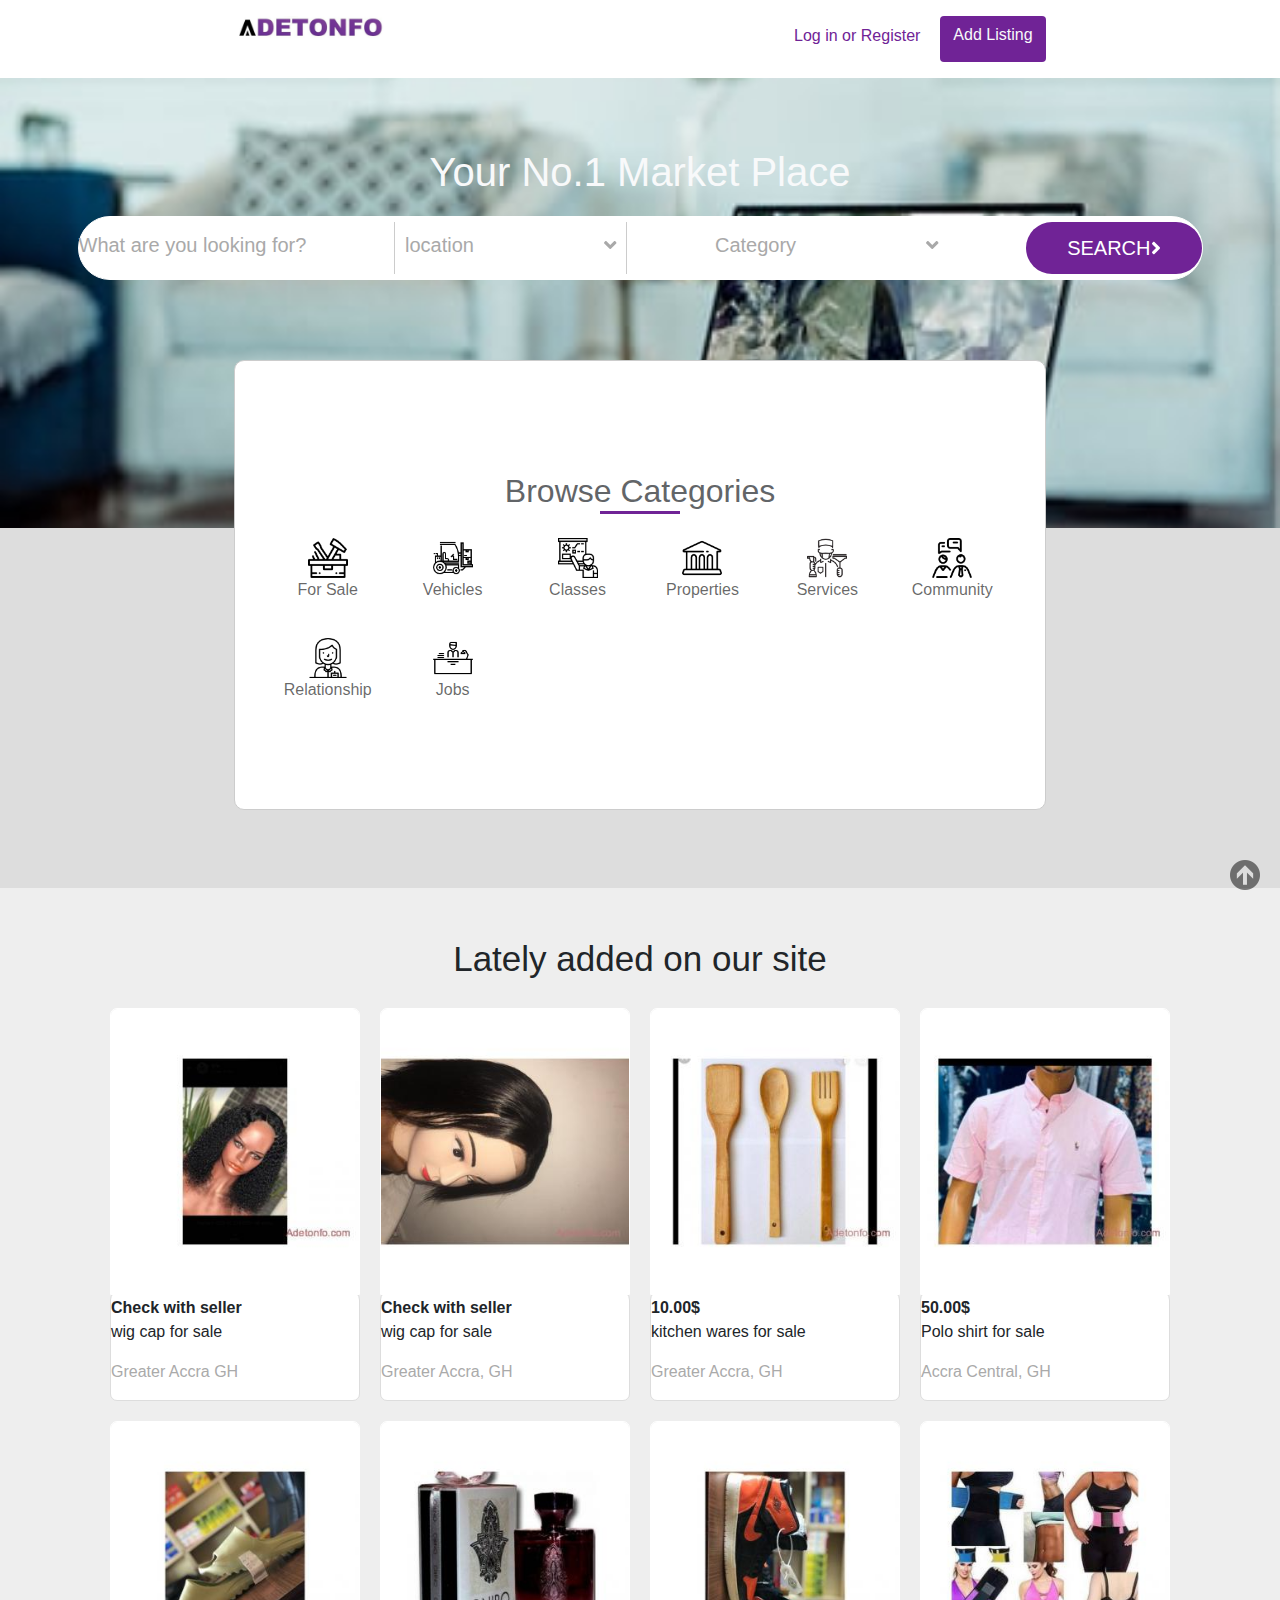
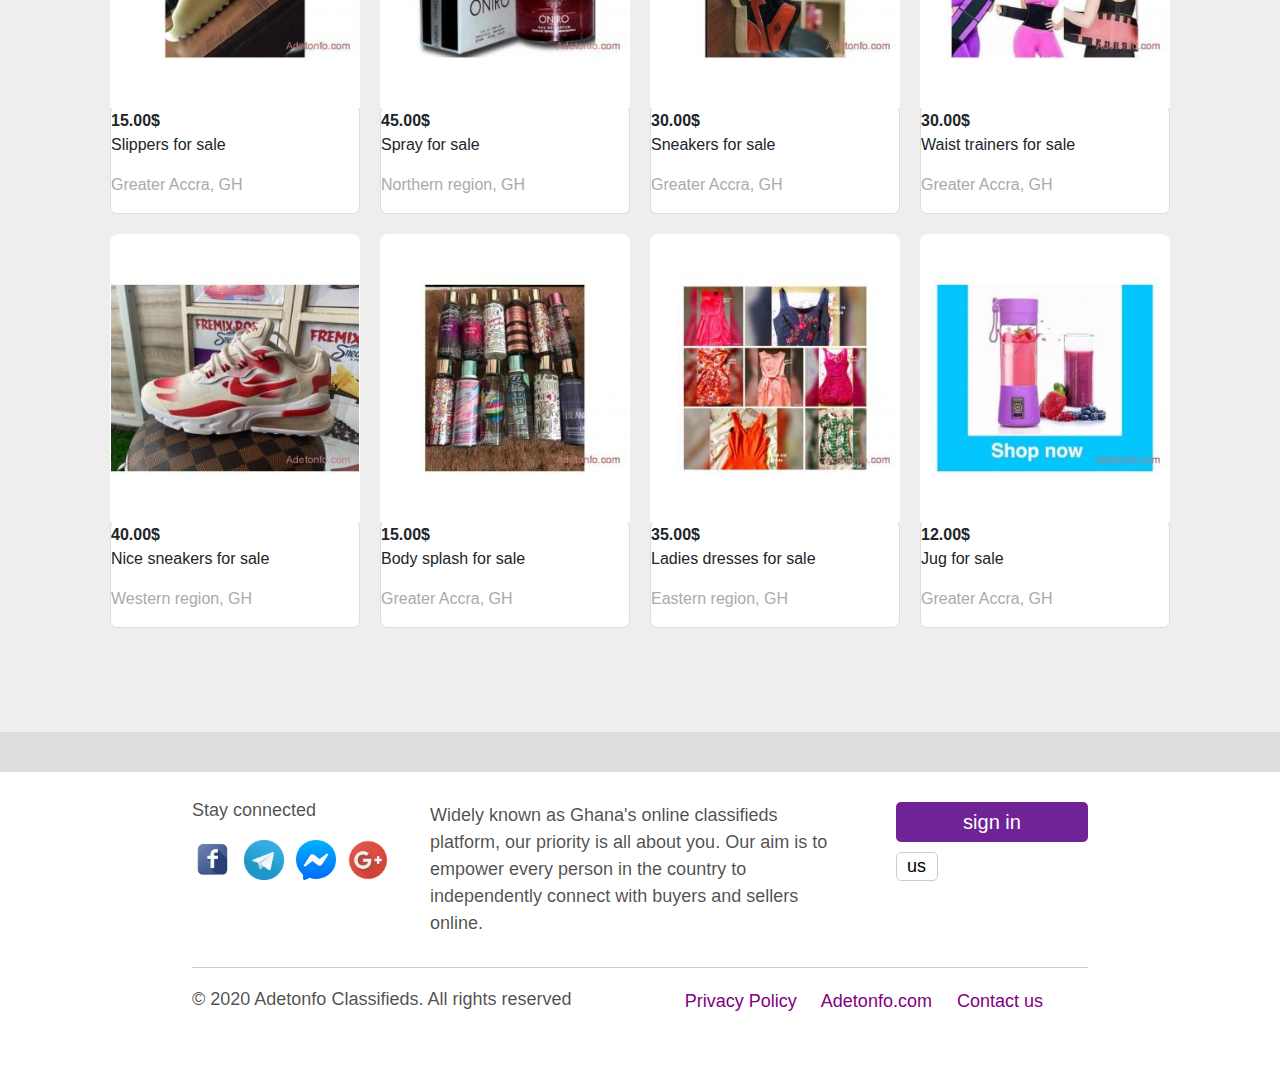
<file: index.html>
<!DOCTYPE html>
<html lang="en">
<head>
    <meta charset="UTF-8">
    <meta name="viewport" content="width=device-width, initial-scale=1.0">
    <link rel="stylesheet" href="./css/all.min.css">
     <!--main css-->
     <link rel="sylesheet" href="./css/main.css">
    <title>Myadetonfo</title>
    <!--bootsrap css-->
    <link rel="stylesheet" href="./css/bootstrap.min.css">
    <!--font awesome-->
    <script src="./js/all.js"></script>

    <style>

        .navi{
            width: 80%;
            display: flex;
            margin: auto;
            justify-content: flex-start;
            justify-content: center;

        
        }

        .navi .header-image{
            width: 150px;
            margin-right: 40%;
        }
        
        .navi a{
            color:  rgb(112, 35, 150);
            text-decoration: none;
            margin: none;
            padding: none;
            justify-content: flex-end;
           
        
        }

        .navi .button{
            background:   rgb(112, 35, 150);
            margin-left: 20px;
        }

        .back-img{
            height: 50vh;
            width: 100%;
            padding-top: none;
            margin-top: none;
            background-image: url(./img/photo2.jpg);
            background-size: cover;
            background-position: center;
            background-repeat: no-repeat;
            transition: 5s;

            animation-name: animate;
            animation-direction: alternate-reverse;
            animation-fill-mode: backwards;
            animation-duration: 15s;
            animation-iteration-count: infinite;
            animation-play-state: running;
            animation-timing-function: ease-in-out;
        }

        @keyframes animate{
            0%{
                background-image: url(./img/pex\ \(2\).jpg);
            }
            50%{
                background-image: url(./img/pex\ \(3\).jpg);
            }
            100%{
                background-image: url(./img/pex\ \(4\).jpg);
            }
        }
        
        .back-img{
            position: relative;
        }
        .back-img-content{
            text-align: center;
            margin: auto;
            

        }

        .back-img-content h1{
            padding-top: 70px;
            text-transform: capitalize;
            
        }

        .back-img-content .links{
            display: flex;
            justify-content: space-around;
            border: 1px solid #fff;
            background-color: #fff;
            border-radius: 50px;
            margin: auto;
            margin-top: 20px;
            width: 70%;
            padding:5px 0px;
            word-wrap: normal;
            
        }

        .back-img-content a{
            text-decoration: none;
            color: darkgray;
            font-size: 20px;
        }
        

        
        
        .back-img-content .links .mid{
            border-right: 1px solid #ccc;
            border-left: 1px solid #ccc;
            padding: 0px 10px;
            
                
        }

        

        .move-end{
            margin-left: 110px;
        }

        .back-img-content .rbtn{
            background:  rgb(112, 35, 150);
            border-radius: 50px;
            text-transform: uppercase;
            padding: 10px 40px;
            color: #fff;
        }

        .back-img-content .rbtn:hover{
            opacity: 0.8;
        }


        

        .bottom-header{
            border: 1px solid #ccc;
            border-radius: 10px;
            width: 50%;
            margin: auto;
            margin-top: 80px;
            padding-top: 20px;
            align-items: center;
            align-content: center;
            justify-content: center;
            background: #fff;
            height: 50vh;
            

        }


        .bottom-header h2{
            margin: auto;
            text-align: center;
            opacity: 0.7;

        }

        .bottom-header .under{
            margin: auto;
            height: 3px;
            width: 80px;
            background-color: rgb(112, 35, 150);
            margin-bottom: 1.5rem;
        }

        .bottom-header .inner-header{
            width: 90%;
            margin: auto;
            align-items: center;
            justify-content: center;
            align-self: center;
            text-align: center;
            display: grid;
            grid-template-columns: repeat(6, 1fr);
            grid-gap: 20px;
            color: rgba(0, 0, 0, 0.6);
        }

        .bottom-header .inner-header img{
            width: 40px;
            margin: auto;
            justify-content: center;
            align-self: center;
            align-content: center;
            align-items: center;
        }

    

        .bottom-header .inner-header p{
           margin: none;
           padding: none;
        }


        

        .next-section{
            height: 40vh;
            background: #ddd;
        }

        .main-section{
            background: #eee;
            
        }

        .main-section .inner-section{
            width: 70%;
            display: grid;
            grid-template-columns: repeat(4, 1fr);
            grid-gap: 20px;
            margin: auto;
            justify-content: center;
            padding-bottom: 9rem;
        }

        .main-section h1{
            text-align: center;
            font-size: 35px;
            padding-top: 50px;
            padding-bottom: 20px;
        }

        .main-section .inner-section img{
            width: 250px;
            border: 1px #fff solid;
            padding-bottom: 0px;
            border-top-right-radius:7px;
            border-top-left-radius: 7px;
            margin-bottom: none;
            padding-bottom: -10px;
            position: relative;
        }

        

        .main-section .inner-section .wrapper{
            background: #fff;
            border: 1px #ddd solid;
            border-radius: 10px;
            padding-top: 5px;
            margin-top: -5px;
            width: 250px;
            border-bottom-right-radius:7px;
            border-bottom-left-radius: 7px;
        }

        .main-section .inner-section img:hover{
            width: 255px;
            border: 1px #fff solid;
            padding-bottom: 0px;
            border-top-right-radius:7px;
            border-top-left-radius: 7px;
            margin-bottom: none;
            padding-bottom: -10px;
            position: relative;
        }

       

        .main-section .inner-section .gre{
            color: #aaa;
            padding-top: none;
            margin-top: none;
        }

        .main-section .inner-section .section-text:hover{
            cursor: pointer;
            text-decoration: underline;
        }

        .main-footer{
            background-color: #ddd;
            margin-top: -40px;
            padding-top: 40px;
            font-size: 18px;

        }

        .main-footer .inner-footer{
            width: 100%;
            background-color: #fff;
            margin: auto;

       }

       .main-footer .inner-footer .footer{
            width: 70%;
            margin: auto;
            padding-bottom: 20px;
            padding-top: 20px;
            color: rgba(0, 0, 0, 0.7);
       }

       .main-footer .footer-container{
            display: grid;
            grid-template-columns: 1fr 2fr 1fr;
            padding-top: 10px;
            grid-column-gap: 30px;
            padding-bottom: 30px;
            border-bottom: 1px solid #ccc;
            margin-bottom: 20px;

        }


        .main-footer .footer-images{
            display: grid;
            grid-template-columns: repeat(4, 1fr);
        }

        .main-footer .footer-images img{
            width: 40px;
            padding: 0px;
            grid-gap: 0px;
        }

        .main-footer .first-item p{
            margin-top: -5px;
        }

        .main-footer .footer-container img:hover{
            cursor: pointer;
            opacity: 0.6;
        }


        .main-footer .footer-container a{
            display: block;
            text-decoration: none;

        }

        .main-footer .footer-container .button{
            color: #fff;
            text-align: center;
            font-size: 20px;
            margin-left: 20px;
            margin-bottom: 10px;
            width: 12rem;
            border-radius: 5px;
            background: rgb(112, 35, 150);
            padding:5px 0px;
        }

        .main-footer .footer-container .button:hover{
            opacity: 0.7;
        }

        .main-footer .footer-container .footer-button{
            width: 2rem;
            color: #000;
            border: 1px solid #ccc;
            padding-left: 10px;
            padding-right: 30px;
            border-radius: 5px;
            margin-left: 20px;
            
        }

        .main-footer .footer-container .footer-button:hover{
            background: #ddd;
        }

        .main-footer .bottom-container{
            display: grid;
            grid-template-columns: repeat(2, 1fr);
            padding-bottom: 40px;
            margin: auto;
            
            
        }

        .main-footer .bottom-container p{
            margin-top: -2px;
        }

        

        .main-footer .bottom-container .bottom-links{
            margin-left: 10%;
        }

        .main-footer .bottom-container a{
            text-decoration: none;
            color: purple;
            margin-right: 30px;
            padding-top: 50px;


        }

        .main-footer .bottom-container a:hover {
            border-bottom: 1px solid purple;
        }

        .fixed-img{
           position: fixed;
           right: 20px;
           bottom: 10px;
           opacity: 0.5;
           
        }

        .fixed-img img{
            width: 30px;
        }

        /* MEDIA QUERIES*/

        /* SCREEN SIZE OF 1200 AND BELOW*/
        

        @media(max-width: 1300px){

         .navi{
            width: 80%;
            display: flex;
            margin: auto;
            justify-content: flex-start;
            justify-content: center;
        
        }

        .navi .header-image{
            width: 150px;
            margin-right: 40%;
        }

        .back-img-content .links{
            display: flex;
            justify-content: space-between;
            border: 1px solid #fff;
            background-color: #fff;
            border-radius: 50px;
            margin: auto;
            margin-top: 20px;
            width: 90%;
            padding:5px 0px;
            
        }

        .back-img-content .links .mid{
            border-right: 1px solid #ccc;
            border-left: 1px solid #ccc;
            padding: 0px 10px;
            
                
        }

        .move-end{
            margin-left: 130px;
        }
        

        .bottom-header{
            border: 1px solid #ccc;
            border-radius: 10px;
            width: 65%;
            margin: auto;
            margin-top: 80px;
            padding-top: 20px;
            align-items: center;
            align-content: center;
            justify-content: center;
            background: #fff;
            height: 50vh;
            

        }

        
       .main-footer .bottom-container a{
            text-decoration: none;
            color: purple;
            margin-right: 20px;
            padding-top: 50px;


        }

        


        }
        /* END OF SCREEN SIZE OF 1200 AND BELOW*/

         /* SCREEN SIZE OF 1200 AND BELOW*/
         @media(max-width: 1200px){
            .bottom-header{
            border: 1px solid #ccc;
            border-radius: 10px;
            width: 70%;
            margin: auto;
            margin-top: 80px;
            padding-top: 20px;
            align-items: center;
            align-content: center;
            justify-content: center;
            background: #fff;
            height: 50vh;
            

        }

        .back-img-content .links .mid{
            border-right: 1px solid #ccc;
            border-left: 1px solid #ccc;
            padding: 0px 10px;
            
                
        }  

        .move-end{
            margin-left: 120px;
        }

        
        .main-footer{
            background-color: #ddd;
            margin-top: -40px;
            padding-top: 40px;
            font-size: 15px;

        }

        .main-footer .inner-footer .footer{
            width: 90%;
            margin: auto;
            padding-bottom: 20px;
            padding-top: 20px;
            color: rgba(0, 0, 0, 0.7);
       }

       

         }


         /* END OF SCREEN SIZE OF 1200 AND ABOVE*/

        
        /* SCREEN SIZE OF 1000 AND BELOW*/
        @media(max-width: 1000px){
         .navi{
            width: 80%;
            display: flex;
            margin: auto;
            justify-content: flex-start;
            justify-content: center;
        
        }

        .navi .header-image{
            width: 150px;
            margin-right: 40%;
        }

        .navi .button{
            background:   rgb(112, 35, 150);
            margin: none;
        }

        .back-img-content .links{
            display: flex;
            justify-content: space-between;
            border: 1px solid #fff;
            background-color: #fff;
            border-radius: 50px;
            margin: auto;
            margin-top: 20px;
            width: 100%;
            padding:8px 0px;
            
        }

        .move-end{
            margin-left: 80px;
        }

        
        .bottom-header{
            border: 1px solid #ccc;
            border-radius: 10px;
            width: 80%;
            margin: auto;
            margin-top: 80px;
            padding-top: 20px;
            align-items: center;
            align-content: center;
            justify-content: center;
            background: #fff;
            height: 50vh;
            

        }


        .main-section .inner-section{
            width: 80%;
            display: grid;
            grid-template-columns: repeat(3, 1fr);
            grid-gap: 20px;
            margin: auto;
            justify-content: center;
            padding-bottom: 9rem;
        }


        .main-section .inner-section img{
            width: 280px;
            border: 1px #ddd solid;
            border-top-right-radius:7px;
            border-top-left-radius: 7px;
            margin-bottom: none;
            padding-bottom: -10px;
            position: relative;
        }

        
        .main-section .inner-section img:hover{
            width: 285px;
            border: 1px #fff solid;
            padding-bottom: 0px;
            border-top-right-radius:7px;
            border-top-left-radius: 7px;
            margin-bottom: none;
            padding-bottom: -10px;
            position: relative;
        }

        .main-section .inner-section .wrapper{
            background: #fff;
            border: 1px #ddd solid;
            border-radius: 10px;
            padding-top: 5px;
            padding-left: 10px;
            margin-top: -5px;
            width: 280px;
            border-bottom-right-radius:7px;
            border-bottom-left-radius: 7px;
        }

        .main-footer{
            background-color: #ddd;
            margin-top: -40px;
            padding-top: 40px;
            font-size: 15px;

        }

        .main-footer .inner-footer .footer{
            width: 90%;
            margin: auto;
            padding-bottom: 20px;
            padding-top: 20px;
            color: rgba(0, 0, 0, 0.7);
       }
       

       .main-footer .bottom-container{
            display: block;
            margin: auto;
            justify-content: center;
            align-content: center;
            width: 60%;
            
            
        }

        .main-footer .bottom-container p{
            margin-top: -2px;
            margin-left: 10%;
        }

        

        .main-footer .bottom-container .bottom-links{
            margin-left: none;
        }

        .main-footer .bottom-container a{
            text-decoration: none;
            color: purple;
            margin-right: 30px;
            padding-top: 50px;


        }
       

        

        }
        /* END OF SCREEN SIZE OF 1000 AND BELOW*/

        /* SCREEN SIZE OF 992 AND BELOW*/
        @media(max-width: 780px){
            .back-img-content .links{
            display: flex;
            justify-content: space-around;
            border: 1px solid #fff;
            background-color: #fff;
            border-radius: 50px;
            margin: auto;
            margin-top: 20px;
            width: 100%;
            padding:5px 0px;
            word-wrap: normal;
            
        }

        .back-img-content a{
            text-decoration: none;
            color: darkgray;
            font-size: 20px;
        }
        

        
        
          
        }
        /* SCREEN SIZE OF 990 AND BELOW*/


        
         /* SCREEN SIZE OF 850 AND BELOW*/
         @media(max-width: 850px){
         .navi{
            width: 80%;
            display: flex;
            margin: auto;
            justify-content: flex-start;
            justify-content: center;
        
        }

        .navi .header-image{
            width: 140px;
            margin-right: 30%;
        }

        .back-img-content .links{
            display: flex;
            justify-content: space-between;
            border: 1px solid #fff;
            background-color: #fff;
            border-radius: 50px;
            margin: auto;
            margin-top: 10px;
            width: 100%;
            padding:8px 0px;
           
            
        }
        .back-img-content .rbtn{
            background:  rgb(112, 35, 150);
            border-radius: 50px;
            text-transform: uppercase;
            padding: 10px 8%;
        }

        .back-img-content .links .mid{
            border-right: 1px solid #ccc;
            border-left: 1px solid #ccc;
            padding: 0px 5px;
                   
        }

        
        .move-end{
            margin-left: 50px;
        }

        .bottom-header{
            border: 1px solid #ccc;
            border-radius: 10px;
            width: 85%;
            margin: auto;
            margin-top: 80px;
            padding-top: 20px;
            align-items: center;
            align-content: center;
            justify-content: center;
            background: #fff;
            height: 50vh;
            

        }
            .bottom-header .inner-header{
            width: 90%;
            margin: auto;
            align-items: center;
            justify-content: center;
            align-self: center;
            text-align: center;
            display: grid;
            grid-template-columns: repeat(5, 1fr);
            grid-gap: 20px;
            color: rgba(0, 0, 0, 0.6);
        }


        .main-section .inner-section{
            width: 80%;
            display: grid;
            grid-template-columns: repeat(3, 1fr);
            grid-gap: 15px;
            margin: auto;
            justify-content: center;
            padding-bottom: 9rem;
        }


        .main-section .inner-section img{
            width: 250px;
            border: 1px #ddd solid;
            border-top-right-radius:7px;
            border-top-left-radius: 7px;
            margin-bottom: none;
            padding-bottom: -10px;
            position: relative;
        }

        
        .main-section .inner-section img:hover{
            width: 255px;
            border: 1px #fff solid;
            padding-bottom: 0px;
            border-top-right-radius:7px;
            border-top-left-radius: 7px;
            margin-bottom: none;
            padding-bottom: -10px;
            position: relative;
        }

        .main-section .inner-section .wrapper{
            background: #fff;
            border: 1px #ddd solid;
            border-radius: 10px;
            padding-top: 5px;
            padding-left: 10px;
            margin-top: -5px;
            width: 250px;
            border-bottom-right-radius:7px;
            border-bottom-left-radius: 7px;
        }

        .main-footer .bottom-container{
            display: block;
            margin: auto;
            justify-content: center;
            align-content: center;
            width: 80%;
            
            
        }

         }
      

         /* END SCREEN SIZE OF 850 AND BELOW*/



        /* SCREEN SIZE OF 768 AND BELOW*/

       @media(max-width: 768px){

        .navi{
            width: 100%;
            display: flex;
            justify-content: flex-start;
           
           
         
        }

        .header-image img{
            padding-left: 0px;
            
        }

        .navi a{
             display: none;
         }


        .hide{
            display: none;
        }


       


        .main-section .inner-section{
            width: 90%;
            display: grid;
            grid-template-columns: repeat(2, 1fr);
            grid-gap: 15px;
            margin: auto;
            justify-content: center;
            padding-bottom: 9rem;
        }


        .main-section .inner-section img{
            width: 320px;
            border: 1px #ddd solid;
            border-top-right-radius:7px;
            border-top-left-radius: 7px;
            margin-bottom: none;
            padding-bottom: -10px;
            position: relative;
        }

        
        .main-section .inner-section img:hover{
            width: 325px;
            border: 1px #fff solid;
            padding-bottom: 0px;
            border-top-right-radius:7px;
            border-top-left-radius: 7px;
            margin-bottom: none;
            padding-bottom: -10px;
            position: relative;
        }

        .main-section .inner-section .wrapper{
            background: #fff;
            border: 1px #ddd solid;
            border-radius: 10px;
            padding-top: 5px;
            padding-left: 10px;
            margin-top: -5px;
            width: 320px;
            border-bottom-right-radius:7px;
            border-bottom-left-radius: 7px;
        }
        
        .main-footer .inner-footer .footer{
            display: block;
            width: 95%;
            margin: auto;
            margin-left: 10px;
            padding-bottom: 20px;
            padding-top: 20px;
            color: rgba(0, 0, 0, 0.7);
            font-size: 15px;
       }

       .main-footer .footer-container{
            
            display: block;
            margin: auto;

        }
        .main-footer .first-item p{
            display: none;
        }

        .main-footer .footer-images{
            display: grid;
            grid-template-columns: repeat(4, 1fr);
            width: 40%;
            margin: auto;
            margin-bottom: 10px;
            padding: 0px 15px;
        }

        .main-footer .footer-images img{
            width: 40px;
            padding: 0px;
            grid-gap: 20px;

        }

        

        .main-footer .footer-container .f-text{
            margin: auto;
            margin-left: 20px;
        }


        .main-footer .footer-container a{
            display: block;
            margin: auto;
            text-decoration: none;

        }

        .main-footer .footer-container .footer-button{
            margin: auto;
            
        }

        .main-footer .footer-container .button{
            color: #fff;
            text-align: center;
            width: 100%;
            margin: auto;
            margin-top: 20px;
            font-size: 20px;
            margin-left: 20px;
            margin-bottom: 10px;
            border-radius: 5px;
            background: rgb(112, 35, 150);
            padding:5px 0px;
        }

        

        
            
        }
         /* END OF SCREEN SIZE OF 768 AND BELOW*/

          /*  SCREEN SIZE OF 700 AND BELOW*/
          @media(max-width: 700px){
            .bottom-header .inner-header{
            width: 90%;
            margin: auto;
            align-items: center;
            justify-content: center;
            align-self: center;
            text-align: center;
            display: grid;
            grid-template-columns: repeat(4, 1fr);
            grid-gap: 20px;
            color: rgba(0, 0, 0, 0.6);
            padding-bottom: 20px;
        }
          }
           /* END SCREEN SIZE OF 700 AND BELOW*/

        


        
        /*  SCREEN SIZE OF 600 AND BELOW*/

        @media(max-width: 600px){

            .bottom-header .inner-header{
            width: 90%;
            margin: auto;
            align-items: center;
            justify-content: center;
            align-self: center;
            text-align: center;
            display: grid;
            grid-template-columns: repeat(3, 1fr);
            grid-gap: 20px;
            color: rgba(0, 0, 0, 0.6);
        }

            .main-section .inner-section{
            width: 90%;
            display: grid;
            grid-template-columns: repeat(2, 1fr);
            grid-gap: 5px;
            margin: auto;
            justify-content: center;
            padding-bottom: 9rem;
        }


        .main-section .inner-section img{
            width: 230px;
            border: 1px #ddd solid;
            border-top-right-radius:7px;
            border-top-left-radius: 7px;
            margin-bottom: none;
            padding-bottom: -10px;
            position: relative;
        }

        
        .main-section .inner-section img:hover{
            width: 235px;
            border: 1px #fff solid;
            padding-bottom: 0px;
            border-top-right-radius:7px;
            border-top-left-radius: 7px;
            margin-bottom: none;
            padding-bottom: -10px;
            position: relative;
        }

        .main-section .inner-section .wrapper{
            background: #fff;
            border: 1px #ddd solid;
            border-radius: 10px;
            padding-top: 5px;
            padding-left: 10px;
            margin-top: -5px;
            width: 230px;
            border-bottom-right-radius:7px;
            border-bottom-left-radius: 7px;
        }

        .main-footer .bottom-container p{
            margin-top: -2px;
            margin-left: 6%;
            padding-top: 30px;
        }

        .main-footer .footer-images{
            display: grid;
            grid-template-columns: repeat(4, 1fr);
            width: 50%;
            margin: auto;
            margin-bottom: 10px;
            padding: 0px 15px;
        }

        

        .main-footer .bottom-container .bottom-links{
            margin-left: 15px;
           
        }

        .fixed-img{
           position: fixed;
           right: 8px;
           bottom: 10px;
           opacity: 0.5;
           
        }

        
            
        }
         



         /* END OF SCREEN SIZE OF 600 AND BELOW*/



          /* END OF MEDIA QUERIES*/

         
        
    </style>

   
    
</head>
<body>
    <header>
        <div class="navi mt-3">
            <img src="img/logo.jpg" class="header-image">
            <a href="#" class="mt-2">Log in or Register</a>
            <a href="#" class="btn button text-light">Add Listing</a>
        </div>
    </header>

    <section class="container-fluid back-img mt-3">
          <div class="back-img-content">
              <h1 class="text-light ">Your no.1 market place</h1>
              <div class="links">
					<a href="#" class="wat  pt-2">What are you looking for?</a>
					<a href="#" class="mid hide pt-2">location<i class="fas fa-angle-down move-end"></i></a>
					<a href="#" class="cat hide pt-2">Category<i class="fas fa-angle-down move-end"></i></a>
					<a href="#" class="rbtn btn">Search<i class="fas fa-angle-right"></i></a>
			  </div> 
          </div>

          <div class="bottom-header">
            <div >
                <h2 class="bottom-title">Browse Categories</h2>
            </div>
            <div class="under"></div>
            <div class="inner-header">
            <div>
                <img src="img/header_files/1.png">
                <p>For Sale</p>
            </div>
            <div>
                <img src="img/header_files/2.png">
                <p>Vehicles</p>
            </div>
            <div>
                <img src="img/header_files/3.png">
                <p>Classes</p>
            </div>
            <div>
                <img src="img/header_files/4.png">
                <p>Properties</p>
            </div>
            <div>
                <img src="img/header_files/5.png">
                <p>Services</p>
            </div>
            <div>
                <img src="img/header_files/6.png">
                <p>Community</p>
            </div>
            
            <div>
                <img src="img/header_files/7.png">
                <p>Relationship</p>
            </div>
            <div>
                <img src="img/header_files/8.png">
                <p>Jobs</p>
            </div>
            
        </div>
        </div>
    </section>

    <section class="fixed-img">
        <img src="./img/header_files/scroll-to-top.png" alt="#">
    </section>

    <section class="container-fluid next-section">

    </section>

    
        <section class="main-section">
			
            <h1>Lately added on our site</h1>
            <div class="inner-section">
            <div class="popup">
                <img  src="img/hair.jpg">
                <div class="wrapper">
                <strong>Check with seller</strong>
                <p class="section-text">wig cap for sale</p>
                <p class="gre">Greater Accra GH</p>
               </div>
            </div>

            <div >
                <img src="img/hair2.jpg">
                <div class="wrapper">
                <strong>Check with seller</strong>
                <p class="section-text">wig cap for sale</p>
                <p class="gre">Greater Accra, GH</p>
               </div>
            </div>

            <div >
                <img src="img/kitchen.jpg">
                <div class="wrapper">
                <strong>10.00$</strong>
                <p class="section-text">kitchen wares for sale</p>
                <p class="gre">Greater Accra, GH</p>
               </div>
            </div>

            <div >
                <img src="img/polo.jpg">
                <div class="wrapper">
                <strong>50.00$</strong>
                <p class="section-text">Polo shirt for sale</p>
                <p class="gre">Accra Central, GH</p>
               </div>
            </div>

            <div >
                <img src="img/slippers.jpg">
                <div class="wrapper">
                <strong>15.00$</strong>
                <p class="section-text">Slippers for sale</p>
                <p class="gre">Greater Accra, GH</p>
               </div>
            </div>

            <div >
                <img src="img/spray.jpg">
                <div class="wrapper">
                <strong>45.00$</strong>
                <p class="section-text">Spray for sale</p>
                <p class="gre">Northern region, GH</p>
               </div>
            </div>

            <div >
                <img src="img/sneaker.jpg">
                <div class="wrapper">
                <strong>30.00$</strong>
                <p class="section-text">Sneakers for sale</p>
                <p class="gre">Greater Accra, GH</p>
               </div>
            </div>

            <div >
                <img src="img/waist.jpg">
                <div class="wrapper">
                <strong>30.00$</strong>
                <p class="section-text">Waist trainers for sale</p>
                <p class="gre">Greater Accra, GH</p>
               </div>
            </div>

            <div >
                <img src="img/sneaker2.jpg">
                <div class="wrapper">
                <strong>40.00$</strong>
                <p class="section-text">Nice sneakers for sale</p>
                <p class="gre">Western region, GH</p>
               </div>
            </div>
            <div >
                <img src="img/splash.jpg">
                <div class="wrapper">
                <strong>15.00$</strong>
                <p class="section-text">Body splash for sale</p>
                <p class="gre">Greater Accra, GH</p>
               </div>
            </div>

            <div >
                <img src="img/ladies.jpg">
                <div class="wrapper">
                <strong>35.00$</strong>
                <p class="section-text">Ladies dresses for sale</p>
                <p class="gre">Eastern region, GH</p>
               </div>
            </div>
            <div >
                <img src="img/jag.jpg">
                <div class="wrapper">
                <strong>12.00$</strong>
                <p class="section-text">Jug for sale</p>
                <p class="gre">Greater Accra, GH</p>
               </div>
            </div>
        </div>
    </section>

    <footer class="main-footer">
        <div class="inner-footer">
        <div class="footer">
        <div class="footer-container">
            <div class="first-item">
                <p>Stay connected</p>
                <div class="footer-images">
                    <div>
                        <img title="Share us on Facebook" src="img/social4.jpg">
                    </div>
                    <div>
                        <img title="Share us on Twitter" src="img/social1.jpg">
                    </div>
                    <div>
                        <img title="Share us on messenger" src="img/social3.jpg">
                    </div>
                    <div>
                        <img title="Share us on Google Plus" src="img/network.jpg">
                    </div>

                </div>
                
            </div>

            <div class="f-text">
                Widely known as Ghana's online classifieds platform, our priority is all about you. Our aim is to empower every person in the country to independently connect with buyers and sellers online.
            </div>

            <div>
                <a href="#" class="button">sign in</a>
                <a href="#" class="footer-button">us</a>
            </div>
        </div>

        <div class="bottom-container">
            <div>
            <p>&copy; 2020 Adetonfo Classifieds. All rights reserved</p>
            </div>

            <div class="bottom-links">
                <a href="#">Privacy Policy</a>
                <a href="#">Adetonfo.com</a>
                <a href="#">Contact us</a>
            </div>
        </div>
        </div>
        </div>
        
    </footer>
    

    


    <!--jquery-->
    <script src="./js/jquery-3.5.1.min.js"></script>
    <!--bootstrap js-->
    <script src="./js/bootstrap.bundle.min.js"></script>
</body>
</html>
</file>
<file: css/main.css>
body{
    position: absolute;
}

.nav .header-image{
    width: 40px;
    height: 20px;
}
</file>
